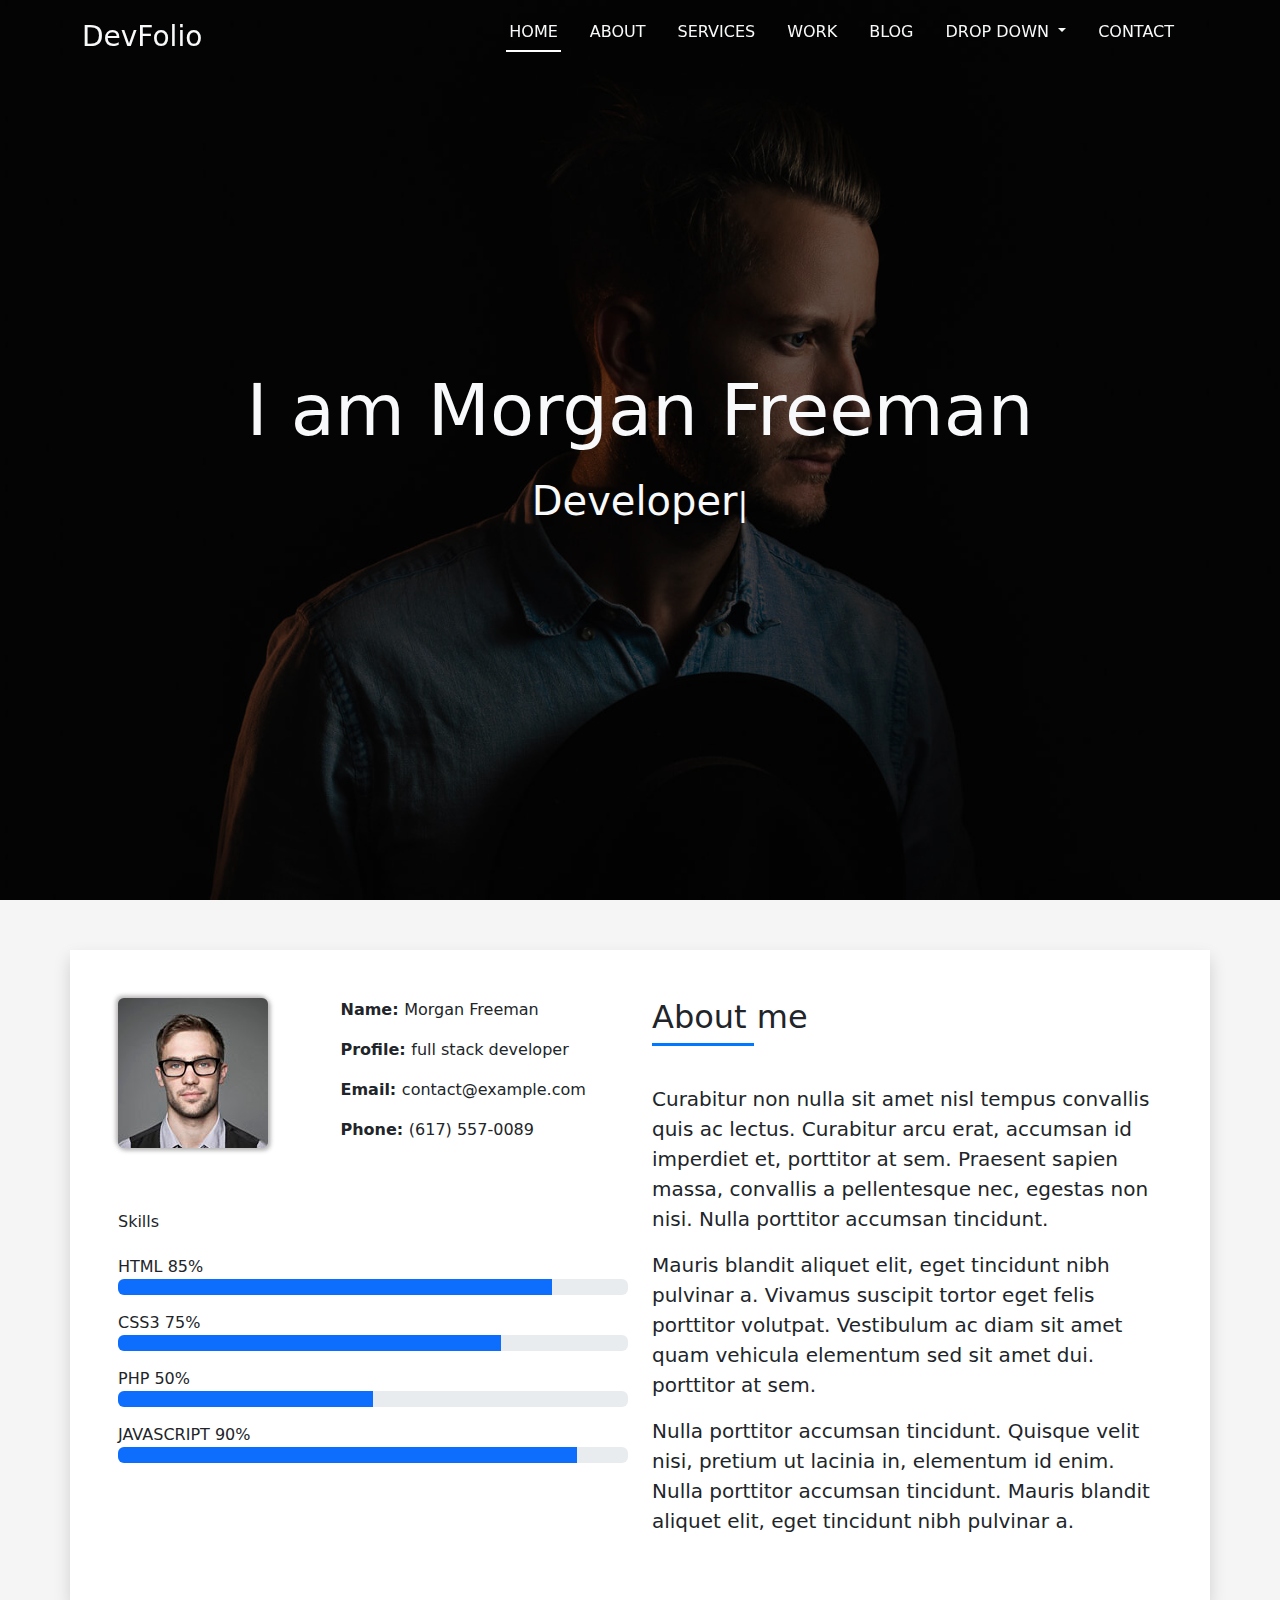
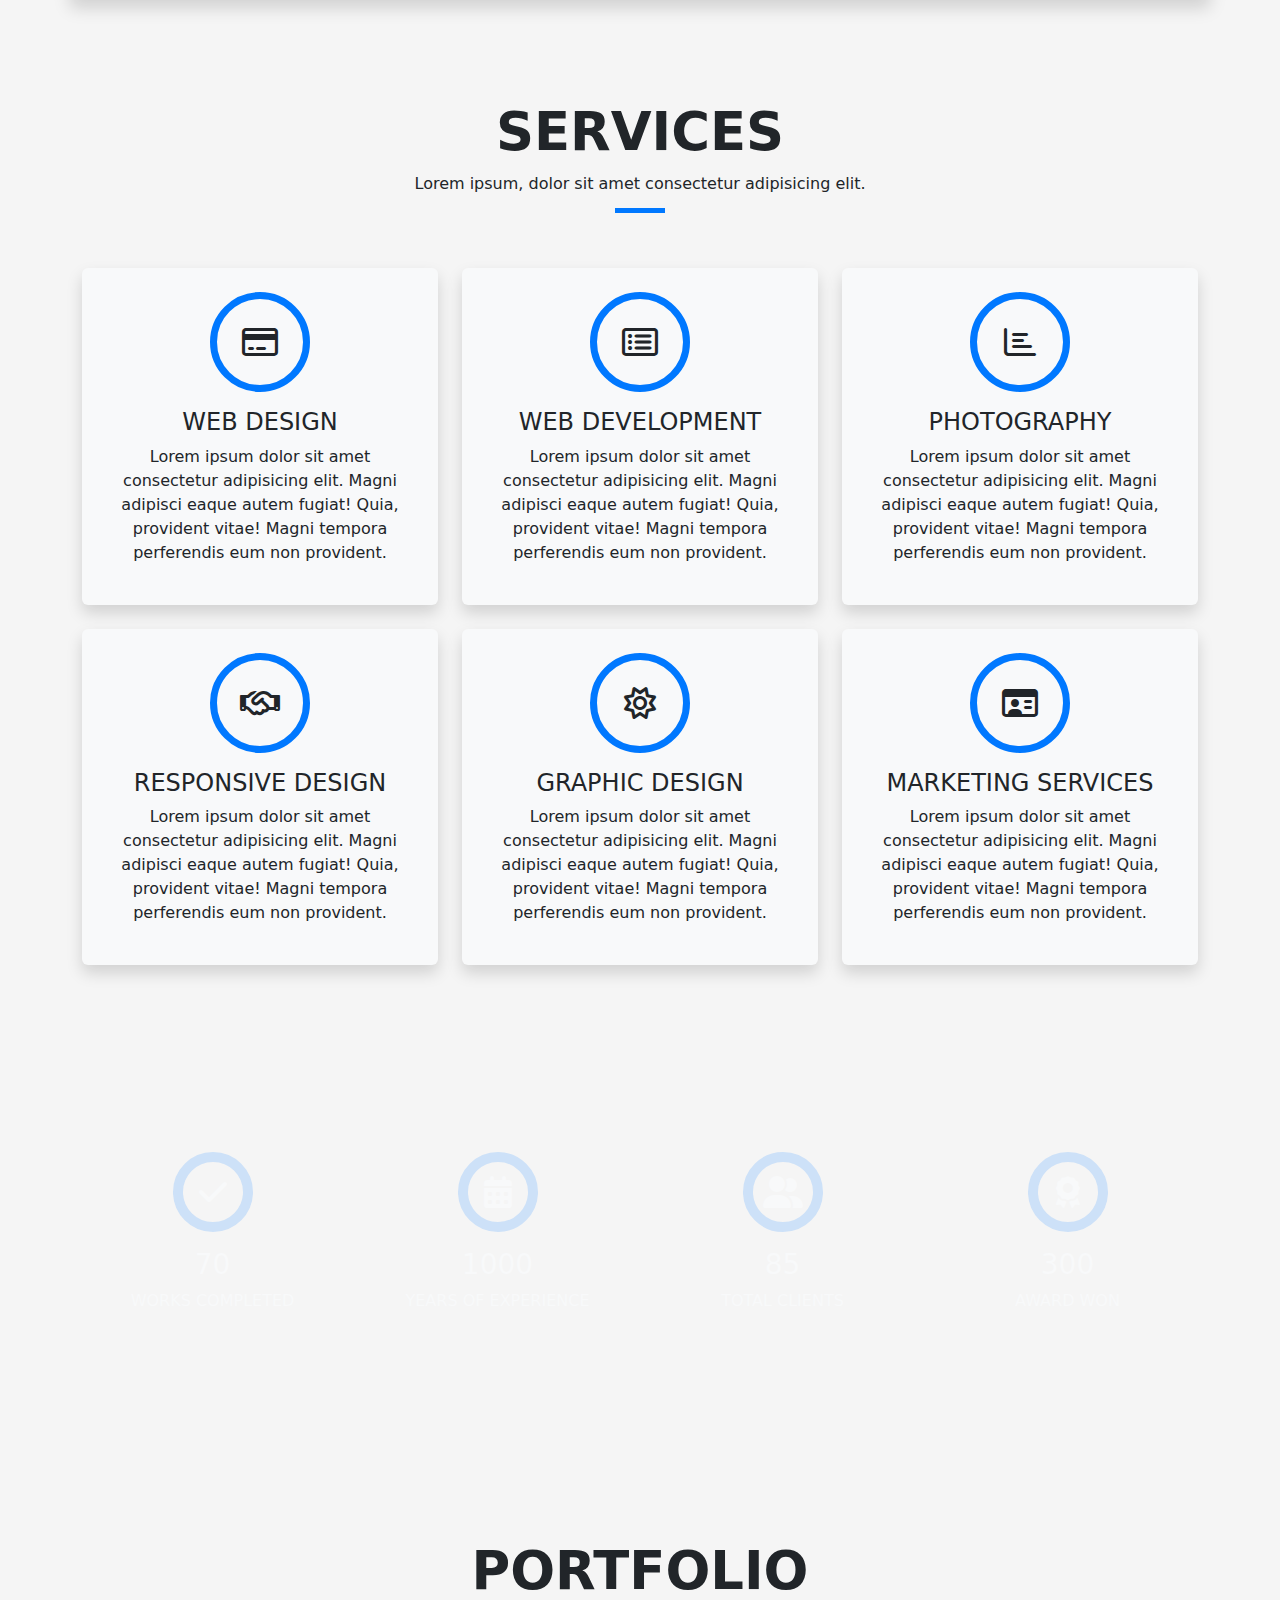
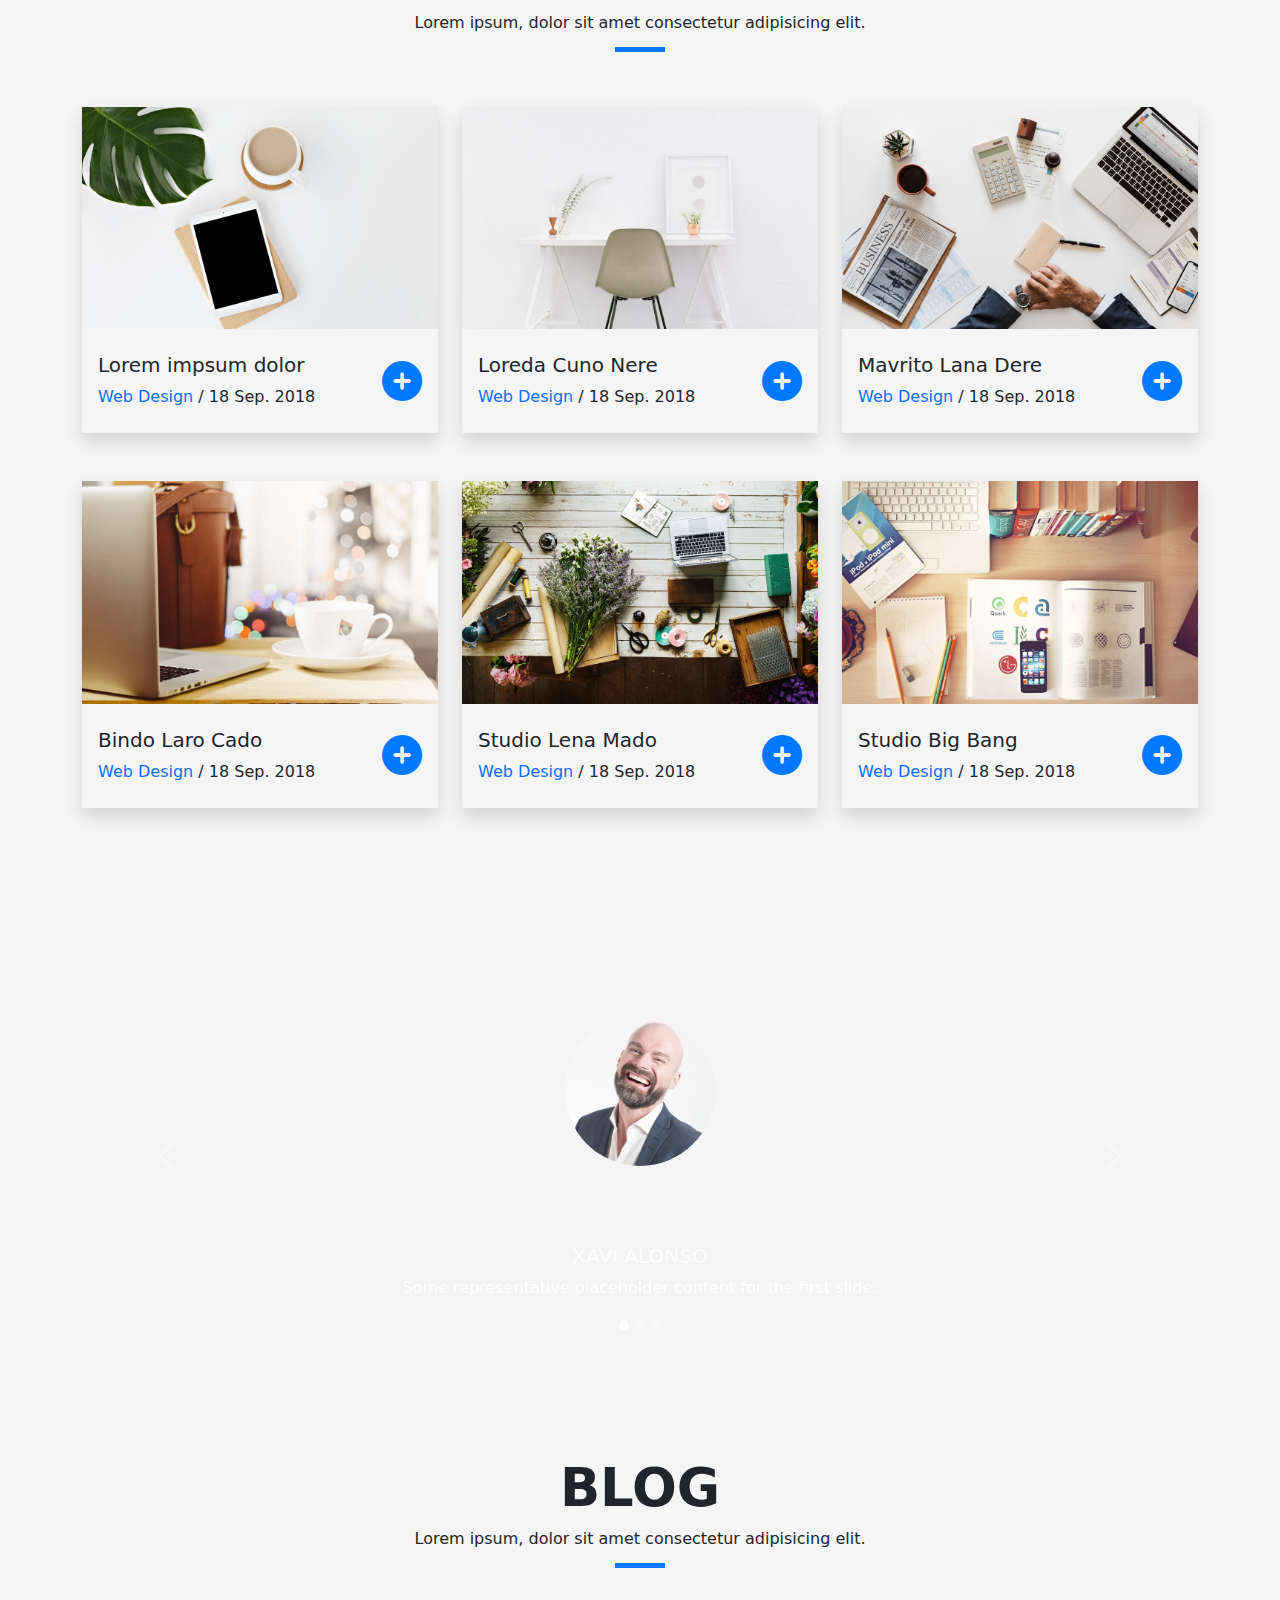
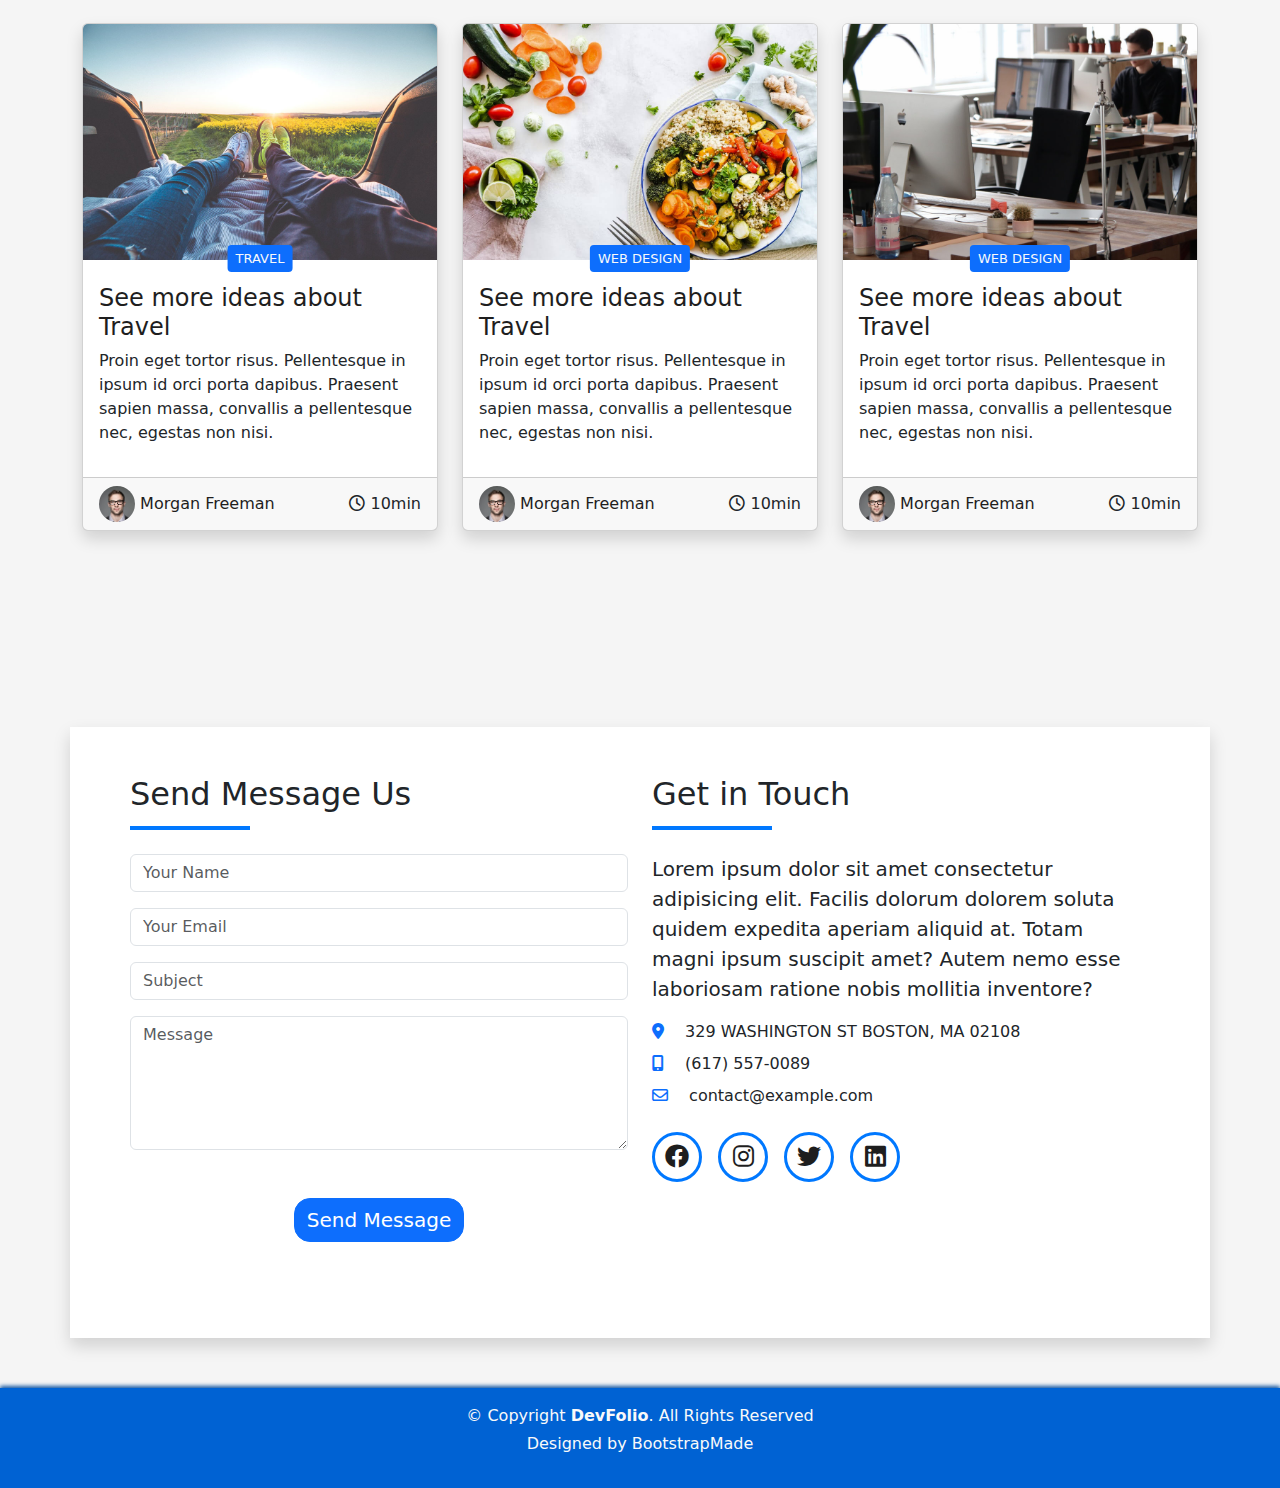
<file: index.html>
<!DOCTYPE html>
<html lang="en">

<head>
  <meta charset="UTF-8" />
  <meta name="viewport" content="width=device-width, initial-scale=1.0" />
  <title>Devfolio Bootstrap Portfolio Template -index</title>
  <link rel="shortcut icon" href="img/favicon.png" type="image/x-icon" />
  <link rel="stylesheet" href="css/all.min.css">
  <link rel="stylesheet" href="css/bootstrap.min.css" />
  <link rel="stylesheet" href="css/style.css" />
  <link rel="stylesheet" href="css/media.css" />
</head>

<body>
  <!-- Start Header -->
  <header class="bg-dark vh-100 text-light header position-relative text-light" id="home">
    <div class="header-overlay"></div>
    <nav class="navbar navbar-expand-lg pt-0" id="nav">
      <div class="container">
        <a class="navbar-brand fs-3 text-light pt-3 d-inline-block" href="#home">DevFolio</a>
        <button class="navbar-toggler border-0 " type="button" data-bs-toggle="collapse"
          data-bs-target="#navbarSupportedContent" aria-controls="navbarSupportedContent" aria-expanded="false"
          aria-label="Toggle navigation">
          <i class="fa-solid fa-bars fs-3 text-white"></i>

        </button>
        <div class="collapse navbar-collapse" id="navbarSupportedContent">
          <ul class="navbar-nav ms-auto mb-2 mb-lg-0">
            <li class="nav-item me-3 active-item">
              <a class="nav-link active text-light fs-6 text-uppercase" aria-current="page" href="#">Home</a>
            </li>
            <li class="nav-item me-3">
              <a class="nav-link text-light fs-6 text-uppercase" href="#about">About</a>
            </li>
            <li class="nav-item me-3">
              <a class="nav-link text-light fs-6 text-uppercase" href="#services">Services</a>
            </li>
            <li class="nav-item me-3">
              <a class="nav-link text-light fs-6 text-uppercase" href="#work">Work</a>
            </li>
            <li class="nav-item me-3">
              <a class="nav-link text-light fs-6 text-uppercase" href="#blog">Blog</a>
            </li>

            <li class="nav-item dropdown me-3">
              <a class="nav-link dropdown-toggle fs-5 text-light fs-6 text-uppercase" href="#" role="button"
                data-bs-toggle="dropdown" aria-expanded="false">
                Drop down
              </a>
              <ul class="dropdown-menu">
                <li><a class="dropdown-item" href="#">Drop Down 1</a></li>
                <li class="split-drop">
                  <a href="#" class="dropdown-item">
                    <span>Deep Drop Down</span>
                  </a>
                </li>
                <li><a class="dropdown-item" href="#">Drop Down 2</a></li>
                <li><a class="dropdown-item" href="#">Drop Down 3</a></li>
                <li><a class="dropdown-item" href="#">Drop Down 4</a></li>
              </ul>
            </li>
            <li class="nav-item pe-3">
              <a class="nav-link text-light fs-6 text-uppercase" href="#contact">Contact</a>
            </li>
          </ul>
        </div>
      </div>
    </nav>
    <div class="content position-absolute top-50 start-50 translate-middle text-center w-100">
      <h1 class="px-5">I am Morgan Freeman</h1>
      <h2 class="mt-4"><span class="element h1"></span></h2>
    </div>
  </header>
  <!-- End Header -->
  <!-- Start About -->
  <section class="about" id="about">
    <div class="container">
      <div class="row">
        <div class="col-sm-12 shadow bg-white
                 p-5">
          <div class="row">
            <div class="col-lg-6 ">
              <div class="row mb-5">
                <div class="col-sm-5">
                  <div class="image mb-3"><img src="img/about.jpg" alt="about-image" class="rounded"></div>
                </div>
                <div class="col-sm-7">
                  <div class="info ">
                    <p><span class="fw-bold">Name: </span>Morgan Freeman</p>
                    <p><span class="fw-bold">Profile: </span>full stack developer</p>
                    <p><span class="fw-bold">Email: </span>contact@example.com</p>
                    <p><span class="fw-bold">Phone: </span>(617) 557-0089</p>
                  </div>
                </div>
              </div>
              <h6>Skills</h6>
              <div class="skills d-flex flex-column justify-content-center">
                <div class="skill my-3">
                  <span>HTML</span> <span>85%</span>
                  <div class="progress" role="progressbar" aria-label="Basic example" aria-valuenow="75"
                    aria-valuemin="0" aria-valuemax="100">
                    <div class="progress-bar" style="width: 85%"></div>
                  </div>
                </div>
                <div class="skill mb-3">
                  <span class="my-5">CSS3</span> <span>75%</span>
                  <div class="progress" role="progressbar" aria-label="Basic example" aria-valuenow="75"
                    aria-valuemin="0" aria-valuemax="100">
                    <div class="progress-bar" style="width: 75%"></div>
                  </div>
                </div>
                <div class="skill mb-3">
                  <span>PHP</span> <span>50%</span>
                  <div class="progress" role="progressbar" aria-label="Basic example" aria-valuenow="75"
                    aria-valuemin="0" aria-valuemax="100">
                    <div class="progress-bar" style="width: 50%"></div>
                  </div>
                </div>
                <div class="skill mb-5">
                  <span>JAVASCRIPT</span> <span>90%</span>
                  <div class="progress" role="progressbar" aria-label="Basic example" aria-valuenow="75"
                    aria-valuemin="0" aria-valuemax="100">
                    <div class="progress-bar" style="width: 90%"></div>
                  </div>
                </div>
              </div>
            </div>
            <div class="col-lg-6">
              <h2 class="about-heading position-relative mb-5">About me</h2>
              <p class="lead">
                Curabitur non nulla sit amet nisl tempus convallis quis ac
                lectus. Curabitur arcu erat, accumsan id imperdiet et,
                porttitor at sem. Praesent sapien massa, convallis a
                pellentesque nec, egestas non nisi. Nulla porttitor accumsan
                tincidunt.
              <p class="lead"> Mauris blandit aliquet elit, eget tincidunt nibh
                pulvinar a. Vivamus suscipit tortor eget felis porttitor
                volutpat. Vestibulum ac diam sit amet quam vehicula elementum
                sed sit amet dui. porttitor at sem.</p>
              <p class="lead">
                Nulla porttitor accumsan
                tincidunt. Quisque velit nisi, pretium ut lacinia in,
                elementum id enim. Nulla porttitor accumsan tincidunt. Mauris
                blandit aliquet elit, eget tincidunt nibh pulvinar a.
              </p>
              </p>
            </div>
          </div>
        </div>
      </div>
    </div>
  </section>
  <!-- End About -->

  <!-- Start Services -->
  <section class="services text-center" id="services">
    <div class="container">
      <h2 class="section-title text-uppercase">SERVICES</h2>
      <p class="mb-0">Lorem ipsum, dolor sit amet consectetur adipisicing elit.</p>
      <span class="line"></span>
      <div class="row mt-5">
        <div class="col-sm-12 col-md-6 col-lg-4">
          <div class="box-service bg-light shadow rounded p-4 mb-4">
            <div class="icon">
              <i class="fa-regular fa-credit-card"></i>
            </div>
            <div class="box-content">
              <h4>WEB DESIGN</h4>
              <p>Lorem ipsum dolor sit amet consectetur adipisicing elit. Magni adipisci eaque autem fugiat! Quia,
                provident vitae! Magni tempora perferendis eum non provident.</p>
            </div>
          </div>
        </div>
        <div class="col-sm-12 col-md-6 col-lg-4">
          <div class="box-service bg-light shadow rounded p-4 mb-4">
            <div class="icon">
              <i class="fa-regular fa-rectangle-list"></i>
            </div>
            <div class="box-content">
              <h4>WEB DEVELOPMENT</h4>
              <p>Lorem ipsum dolor sit amet consectetur adipisicing elit. Magni adipisci eaque autem fugiat! Quia,
                provident vitae! Magni tempora perferendis eum non provident.</p>
            </div>
          </div>
        </div>
        <div class="col-sm-12 col-md-6 col-lg-4">
          <div class="box-service bg-light shadow rounded p-4 mb-4">
            <div class="icon">
              <i class="fa-regular fa-chart-bar"></i>
            </div>
            <div class="box-content">
              <h4>PHOTOGRAPHY</h4>
              <p>Lorem ipsum dolor sit amet consectetur adipisicing elit. Magni adipisci eaque autem fugiat! Quia,
                provident vitae! Magni tempora perferendis eum non provident.</p>
            </div>
          </div>
        </div>
        <div class="col-sm-12 col-md-6 col-lg-4">
          <div class="box-service bg-light shadow rounded p-4 mb-4">
            <div class="icon">
              <i class="fa-regular fa-handshake"></i>
            </div>
            <div class="box-content">
              <h4>RESPONSIVE DESIGN</h4>
              <p>Lorem ipsum dolor sit amet consectetur adipisicing elit. Magni adipisci eaque autem fugiat! Quia,
                provident vitae! Magni tempora perferendis eum non provident.</p>
            </div>
          </div>
        </div>
        <div class="col-sm-12 col-md-6 col-lg-4">
          <div class="box-service bg-light shadow rounded p-4 mb-4">
            <div class="icon">
              <i class="fa-regular fa-sun"></i>
            </div>
            <div class="box-content">
              <h4>GRAPHIC DESIGN</h4>
              <p>Lorem ipsum dolor sit amet consectetur adipisicing elit. Magni adipisci eaque autem fugiat! Quia,
                provident vitae! Magni tempora perferendis eum non provident.</p>
            </div>
          </div>
        </div>
        <div class="col-sm-12 col-md-6 col-lg-4">
          <div class="box-service bg-light shadow rounded p-4 mb-4">
            <div class="icon">
              <i class="fa-regular fa-id-card"></i>
            </div>
            <div class="box-content">
              <h4>MARKETING SERVICES</h4>
              <p>Lorem ipsum dolor sit amet consectetur adipisicing elit. Magni adipisci eaque autem fugiat! Quia,
                provident vitae! Magni tempora perferendis eum non provident.</p>
            </div>
          </div>
        </div>
      </div>
    </div>
  </section>
  <!-- End Services -->
  <!-- Start counter section -->
  <section class="counter-section ">
    <div class="container">
      <div class="row counter-container">
        <div class="col-sm-12 col-md-6 col-lg-3 text-center text-light mb-5">
          <div class="icon count">
            <i class="fa-solid fa-check"></i>
          </div>
          <h3 class="count-num" data-count="70">70</h3>
          <p>WORKS COMPLETED</p>

        </div>
        <div class="col-sm-12 col-md-6 col-lg-3 text-center text-light mb-5">
          <div class="icon count">
            <i class="fa-solid fa-calendar-days"></i>
          </div>
          <h3 class="count-num" data-count="1000">1000</h3>
          <p>YEARS OF EXPERIENCE</p>

        </div>
        <div class="col-sm-12 col-md-6 col-lg-3 text-center text-light mb-5">
          <div class="icon count">
            <i class="fa-solid fa-user-group"></i>
          </div>
          <h3 class="count-num" data-count="850">85</h3>
          <p>TOTAL CLIENTS</p>
        </div>
        <div class="col-sm-12 col-md-6 col-lg-3 text-center text-light mb-5">
          <div class="icon count">
            <i class="fa-solid fa-award"></i>
          </div>
          <h3 class="count-num" data-count="300">300</h3>
          <p>AWARD WON</p>
        </div>
        <div class="clr"></div>
      </div>
    </div>
  </section>
  <!-- End counter section -->
  <!-- Start Portfolio -->
  <section class="portfolio text-center " id="work">
    <div class="container">
      <h2 class="section-title text-uppercase">Portfolio</h2>
      <p class="mb-0">Lorem ipsum, dolor sit amet consectetur adipisicing elit.</p>
      <span class="line"></span>
      <div class="row mt-5">
        <!-- Work-1 -->
        <div class="col-sm-12 col-md-6 col-lg-4 mb-5 ">
          <div class="work-box shadow">
            <div class="work-image overflow-hidden">
              <img src="img/work-1.jpg" alt="work-1" class="img-fluid">
            </div>
            <div class="work-info d-flex justify-content-between align-items-center px-3 py-4">
              <div class="info text-start">
                <h5>Lorem impsum dolor</h5>
                <span class="text-primary">Web Design</span><span> / 18 Sep. 2018</span>
              </div>
              <span class="fs-5 text-primary"><a href="./portfolio.html" target="_blank"><i
                    class="fa-solid fa-circle-plus fa-2xl plus"></i></a></span>
            </div>
          </div>
        </div>
        <!-- Work-2 -->
        <div class="col-sm-12 col-md-6 col-lg-4 mb-5  ">
          <div class="work-box shadow">
            <div class="work-image overflow-hidden">
              <img src="img/work-2.jpg" alt="work-2" class="img-fluid">
            </div>
            <div class="work-info  d-flex justify-content-between align-items-center px-3 py-4">
              <div class="info text-start">
                <h5>Loreda Cuno Nere</h5>
                <span class="text-primary">Web Design</span><span> / 18 Sep. 2018</span>
              </div>
              <span class="fs-5 text-primary"><a href="./portfolio.html" target="_blank"><i
                    class="fa-solid fa-circle-plus fa-2xl plus"></i></a></span>
            </div>
          </div>
        </div>
        <!-- Work-3 -->
        <div class="col-sm-12 col-md-6 col-lg-4 mb-5 ">
          <div class="work-box shadow">
            <div class="work-image overflow-hidden">
              <img src="img/work-3.jpg" alt="work-3" class="img-fluid">
            </div>
            <div class="work-info  d-flex justify-content-between align-items-center px-3 py-4">
              <div class="info text-start">
                <h5>Mavrito Lana Dere</h5>
                <span class="text-primary">Web Design</span><span> / 18 Sep. 2018</span>
              </div>
              <span class="fs-5 text-primary"><a href="./portfolio.html" target="_blank"><i
                    class="fa-solid fa-circle-plus fa-2xl plus"></i></a></span>
            </div>
          </div>
        </div>
        <!-- Work-4 -->
        <div class="col-sm-12 col-md-6 col-lg-4 mb-5 ">
          <div class="work-box shadow">
            <div class="work-image overflow-hidden">
              <img src="img/work-4.jpg" alt="work-4" class="img-fluid">
            </div>
            <div class="work-info  d-flex justify-content-between align-items-center px-3 py-4">
              <div class="info text-start">
                <h5>Bindo Laro Cado</h5>
                <span class="text-primary">Web Design</span><span> / 18 Sep. 2018</span>
              </div>
              <span class="fs-5 text-primary"><a href="./portfolio.html" target="_blank"><i
                    class="fa-solid fa-circle-plus fa-2xl plus"></i></a></span>
            </div>
          </div>
        </div>
        <!-- Work-5 -->
        <div class="col-sm-12 col-md-6 col-lg-4 mb-5 ">
          <div class="work-box shadow">
            <div class="work-image overflow-hidden">
              <img src="img/work-5.jpg" alt="work-5" class="img-fluid">
            </div>
            <div class="work-info  d-flex justify-content-between align-items-center px-3 py-4">
              <div class="info text-start">
                <h5>Studio Lena Mado</h5>
                <span class="text-primary">Web Design</span><span> / 18 Sep. 2018</span>
              </div>
              <span class="fs-5 text-primary"><a href="./portfolio.html" target="_blank"><i
                    class="fa-solid fa-circle-plus fa-2xl plus"></i></a></span>
            </div>
          </div>
        </div>
        <!-- Work-6 -->
        <div class="col-sm-12 col-md-6 col-lg-4 mb-5 ">
          <div class="work-box shadow">
            <div class="work-image overflow-hidden">
              <img src="img/work-6.jpg" alt="work-6" class="img-fluid">
            </div>
            <div class="work-info  d-flex justify-content-between align-items-center px-3 py-4">
              <div class="info text-start">
                <h5>Studio Big Bang</h5>
                <span class="text-primary">Web Design</span><span> / 18 Sep. 2018</span>
              </div>
              <span class="fs-5 text-primary"><a href="./portfolio.html" target="_blank"><i
                    class="fa-solid fa-circle-plus fa-2xl plus"></i></a></span>
            </div>
          </div>
        </div>
      </div>
    </div>
  </section>
  <!-- End Portfolio -->
  <!-- Start Slider -->
  <section class="slider-section ">
    <div class="container">
      <div id="carouselExampleCaptions" class="carousel slide" data-bs-ride="carousel">
        <div class="carousel-indicators">
          <button type="button" data-bs-target="#carouselExampleCaptions" data-bs-slide-to="0" class="active"
            aria-current="true" aria-label="Slide 1"></button>
          <button type="button" data-bs-target="#carouselExampleCaptions" data-bs-slide-to="1"
            aria-label="Slide 2"></button>
          <button type="button" data-bs-target="#carouselExampleCaptions" data-bs-slide-to="2"
            aria-label="Slide 3"></button>
        </div>
        <div class="carousel-inner h-100">
          <div class="carousel-item active h-100">
            <img src="img/testimonial-1.jpg" class="d-block mx-auto" alt="..." />
            <div class="carousel-caption d-md-block">
              <h5>XAVI ALONSO</h5>
              <p>
                Some representative placeholder content for the first slide.
              </p>
            </div>
          </div>
          <div class="carousel-item h-100">
            <img src="img/testimonial-2.jpg" class="d-block mx-auto" alt="..." />
            <div class="carousel-caption d-md-block">
              <h5>MARTA SOCRATE</h5>
              <p>
                Some representative placeholder content for the second slide.
              </p>
            </div>
          </div>
          <div class="carousel-item h-100">
            <img src="img/testimonial-3.jpg" class="d-block mx-auto" alt="..." />
            <div class="carousel-caption d-md-block">
              <h5>ROBERT WILLIAM</h5>
              <p>
                Some representative placeholder content for the third slide.
              </p>
            </div>
          </div>
        </div>
        <button class="carousel-control-prev" type="button" data-bs-target="#carouselExampleCaptions"
          data-bs-slide="prev">
          <span class="carousel-control-prev-icon" aria-hidden="true"></span>
          <span class="visually-hidden">Previous</span>
        </button>
        <button class="carousel-control-next" type="button" data-bs-target="#carouselExampleCaptions"
          data-bs-slide="next">
          <span class="carousel-control-next-icon" aria-hidden="true"></span>
          <span class="visually-hidden">Next</span>
        </button>
      </div>
    </div>
  </section>
  <!-- End Slider -->
  <!-- Start Blog -->
  <section class="blog text-center" id="blog">
    <div class="container">
      <h2 class="section-title text-uppercase">blog</h2>
      <p class="mb-0">Lorem ipsum, dolor sit amet consectetur adipisicing elit.</p>
      <span class="line"></span>
      <div class="row mt-5">
        <!-- card1 -->
        <div class="col-sm-12 col-md-4 mb-5">
          <div class="card text-start shadow">
            <img src="img/post-1.jpg" class="card-img-top" alt="post-1">
            <div class="card-body position-relative ">
              <h4 class="card-title mt-2"><a href="#">See more ideas about Travel</a></h4>
              <p class="card-text">Proin eget tortor risus. Pellentesque in ipsum id orci porta dapibus. Praesent sapien
                massa, convallis a pellentesque nec, egestas non nisi.</p>
              <div class="card-label text-light bg-primary"><span>TRAVEL</span></div>
            </div>
            <div
              class="card-footer bg-muted d-flex justify-content-between  align-items-center flex-md-column flex-lg-row">
              <div class="card-author">
                <a href="#">
                  <img src="img/about.jpg" alt="author" width="36px" height="36px" class="rounded-circle">
                  <span>Morgan Freeman</span>
                </a>
              </div>
              <div class="card-date">
                <i class="fa-regular fa-clock"></i>
                <span>10min</span>
              </div>
            </div>
          </div>

        </div>
        <!-- card2 -->
        <div class="col-sm-12 col-md-4 mb-5">
          <div class="card text-start shadow">
            <img src="img/post-2.jpg" class="card-img-top" alt="post-2">
            <div class="card-body position-relative">
              <h4 class="card-title  mt-2"><a href="#">See more ideas about Travel</a></h4>
              <p class="card-text">Proin eget tortor risus. Pellentesque in ipsum id orci porta dapibus. Praesent sapien
                massa, convallis a pellentesque nec, egestas non nisi.</p>
              <div class="card-label text-light bg-primary"><span>WEB DESIGN</span></div>
            </div>
            <div
              class="card-footer bg-muted d-flex justify-content-between  align-items-center flex-md-column flex-lg-row">
              <div class="card-author">
                <a href="#">
                  <img src="img/about.jpg" alt="author" width="36px" height="36px" class="rounded-circle">
                  <span>Morgan Freeman</span>
                </a>
              </div>
              <div class="card-date">
                <i class="fa-regular fa-clock"></i>
                <span>10min</span>
              </div>
            </div>
          </div>

        </div>
        <!-- card3 -->
        <div class="col-sm-12 col-md-4 ">
          <div class="card text-start shadow">
            <img src="img/post-3.jpg" class="card-img-top" alt="post-3">
            <div class="card-body position-relative">
              <h4 class="card-title  mt-2"><a href="#">See more ideas about Travel</a></h4>
              <p class="card-text">Proin eget tortor risus. Pellentesque in ipsum id orci porta dapibus. Praesent sapien
                massa, convallis a pellentesque nec, egestas non nisi.</p>
              <div class="card-label text-light bg-primary"><span>WEB DESIGN</span></div>
            </div>
            <div
              class="card-footer bg-muted d-flex justify-content-between  align-items-center flex-md-column flex-lg-row">
              <div class="card-author">
                <a href="#">
                  <img src="img/about.jpg" alt="author" width="36px" height="36px" class="rounded-circle">
                  <span>Morgan Freeman</span>
                </a>
              </div>
              <div class="card-date">
                <i class="fa-regular fa-clock"></i>
                <span>10min</span>
              </div>
            </div>
          </div>

        </div>
      </div>
    </div>
  </section>
  <!-- End Blog -->
  <!--Start Contact -->
  <section class="contact" id="contact">
    <div class="container">
      <div class="row bg-white p-3 p-md-5 mt-5 shadow">
        <!-- left side -->
        <div class="col-sm-12 col-md-6">
          <div class="contact-form">
            <div class="position-relative pb-2 mb-4">
              <h2 class="contact-title">Send Message Us</h2>
            </div>
            <form action="">
              <input type="text" class="form-control mt-3" id="exampleInputEmail1" aria-describedby="emailHelp"
                placeholder="Your Name">
              <input type="email" class="form-control mt-3" id="exampleInputEmail1" aria-describedby="emailHelp"
                placeholder="Your Email">
              <input type="text" class="form-control mt-3" id="exampleInputEmail1" aria-describedby="emailHelp"
                placeholder="Subject">
              <textarea class="form-control mt-3" id="exampleFormControlTextarea1" rows="5"
                placeholder="Message"></textarea>
              <button type="submit" class="btn btn-primary my-5 mx-auto d-block rounded-4 fs-5">Send Message</button>

            </form>
          </div>
        </div>
        <!-- right Side -->
        <div class="col-sm-12 col-md-6">
          <div class="contact-info">
            <div class="position-relative pb-2 mb-4">
              <h2 class="contact-title">Get in Touch</h2>
            </div>
            <p class="lead">
              Lorem ipsum dolor sit amet consectetur adipisicing elit. Facilis dolorum dolorem soluta quidem expedita
              aperiam aliquid at. Totam magni ipsum suscipit amet? Autem nemo esse laboriosam ratione nobis mollitia
              inventore?
            </p>
            <div class="contact-information">
              <div class="mb-2">
                <i class="fa-solid fa-location-dot text-primary fa-l me-3"></i>
                <span>329 WASHINGTON ST BOSTON, MA 02108</span>
              </div>
              <div class="mb-2">
                <i class="fa-solid fa-mobile-screen-button text-primary fa-l me-3"></i>
                <span> (617) 557-0089</span>
              </div>
              <div class="mb-2">
                <i class="fa-regular fa-envelope text-primary fa-l me-3"></i>
                <span>contact@example.com</span>
              </div>
            </div>
            <div class="social-icons d-flex gap-3 mt-4">
              <div class="icon-container">
                <a href="#"><i class="fa-brands fa-facebook fa-xl"></i></a>
              </div>
              <div class="icon-container">
                <a href="#"><i class="fa-brands fa-instagram fa-xl"></i></a>
              </div>
              <div class="icon-container">
                <a href="#"><i class="fa-brands fa-twitter fa-xl"></i></a>
              </div>
              <div class="icon-container">
                <a href="#"><i class="fa-brands fa-linkedin fa-xl"></i></a>
              </div>
            </div>
          </div>
        </div>
      </div>
    </div>
  </section>
  <!--End Contact -->
  <!-- Start Footer -->
  <footer>
    <div class="container">
      <div class="footer-content text-light text-center py-3">
        <p class="mb-1">&copy; Copyright <span class="fw-bold">DevFolio</span>. All Rights Reserved</p>
        <p>Designed by BootstrapMade</p>
      </div>
    </div>
  </footer>
  <!-- End Footer -->
  <!-- Scroll Top Button -->
  <div class="container">
    <button class="scroll-top-btn"><i class="fa-regular fa-circle-up"></i></button>
  </div>

  <!-- js files -->
  <script src="js/jquery-3.6.0.min.js"></script>
  <script src="js/bootstrap.bundle.min.js"></script>
  <script src="js/typed.umd.js"></script>
  <script src="js/main.js"></script>

</body>

</html>
</file>
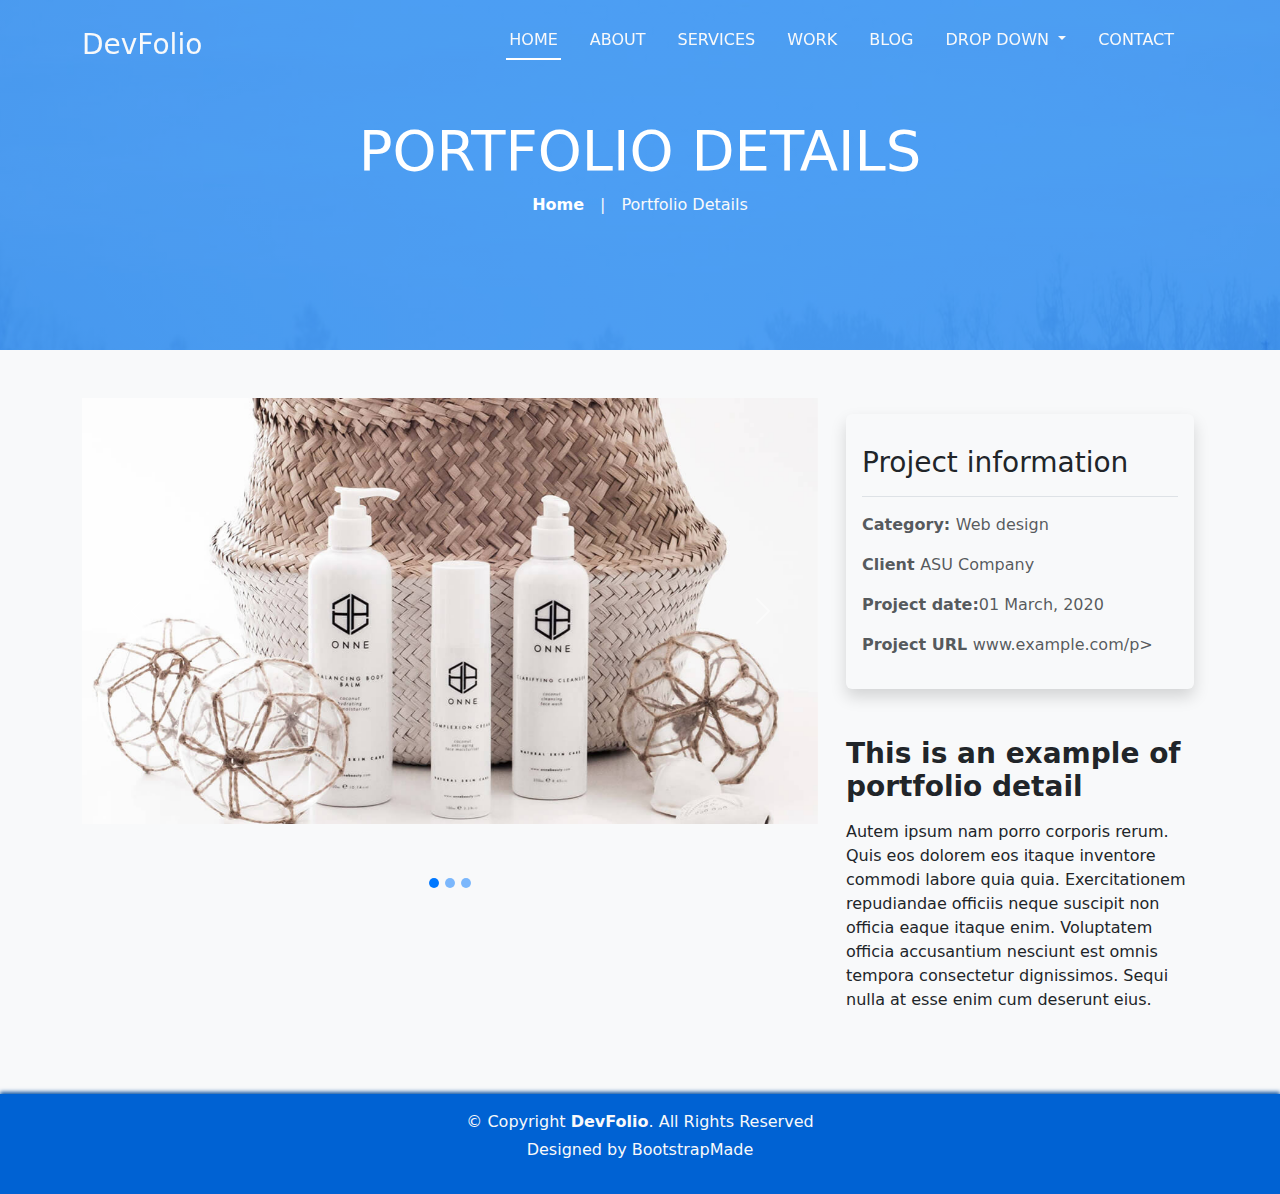
<file: portfolio.html>
<!DOCTYPE html>
<html lang="en">
  <head>
    <meta charset="UTF-8" />
    <meta name="viewport" content="width=device-width, initial-scale=1.0" />
    <title>Devfolio Bootstrap Portfolio Template -index</title>
    <link rel="shortcut icon" href="img/favicon.png" type="image/x-icon" />
    <link rel="stylesheet" href="css/all.min.css" />
    <link rel="stylesheet" href="css/bootstrap.min.css" />
    <link rel="stylesheet" href="css/style.css" />
    <link rel="stylesheet" href="css/details-style.css" />
    <link rel="stylesheet" href="css/media.css" />
  </head>
  <body>
    <!-- Start Header -->
    <header id="home">
      <nav class="navbar navbar-expand-lg" id="nav">
        <div class="container">
          <a
            class="navbar-brand fs-3 text-light pt-3 d-inline-block"
            href="#home"
            >DevFolio</a
          >
          <button
            class="navbar-toggler border-0"
            type="button"
            data-bs-toggle="collapse"
            data-bs-target="#navbarSupportedContent"
            aria-controls="navbarSupportedContent"
            aria-expanded="false"
            aria-label="Toggle navigation"
          >
            <i class="fa-solid fa-bars fs-3 text-white"></i>
          </button>
          <div class="collapse navbar-collapse" id="navbarSupportedContent">
            <ul class="navbar-nav ms-auto mb-2 mb-lg-0">
              <li class="nav-item me-3 active-item">
                <a
                  class="nav-link active text-light fs-6 text-uppercase"
                  aria-current="page"
                  href="#"
                  >Home</a
                >
              </li>
              <li class="nav-item me-3">
                <a class="nav-link text-light fs-6 text-uppercase" href="#about"
                  >About</a
                >
              </li>
              <li class="nav-item me-3">
                <a
                  class="nav-link text-light fs-6 text-uppercase"
                  href="#services"
                  >Services</a
                >
              </li>
              <li class="nav-item me-3">
                <a class="nav-link text-light fs-6 text-uppercase" href="#work"
                  >Work</a
                >
              </li>
              <li class="nav-item me-3">
                <a class="nav-link text-light fs-6 text-uppercase" href="#blog"
                  >Blog</a
                >
              </li>

              <li class="nav-item dropdown me-3">
                <a
                  class="nav-link dropdown-toggle fs-5 text-light fs-6 text-uppercase"
                  href="#"
                  role="button"
                  data-bs-toggle="dropdown"
                  aria-expanded="false"
                >
                  Drop down
                </a>
                <ul class="dropdown-menu">
                  <li><a class="dropdown-item" href="#">Drop Down 1</a></li>
                  <li
                    class="dropdown"
                    data-bs-toggle="dropdown"
                    aria-expanded="false"
                  >
                    <a href="#" class="dropdown-item">
                      <span>Deep Drop Down</span>
                    </a>
                  </li>

                  <li><a class="dropdown-item" href="#">Drop Down 2</a></li>
                  <li><a class="dropdown-item" href="#">Drop Down 3</a></li>
                  <li><a class="dropdown-item" href="#">Drop Down 4</a></li>
                </ul>
              </li>
              <li class="nav-item pe-3">
                <a
                  class="nav-link text-light fs-6 text-uppercase"
                  href="#contact"
                  >Contact</a
                >
              </li>
            </ul>
          </div>
        </div>
      </nav>
      <div class="content text-center">
        <h1 class="text-white portfolio-heading">PORTFOLIO DETAILS</h1>
        <ul class="d-flex list-unstyled justify-content-center">
          <li><a href="index.html" class="text-white fw-bold">Home</a></li>
          <li class="text-light mx-3">|</li>
          <li><a href="#" class="text-light">Portfolio Details</a></li>
        </ul>
      </div>
    </header>
    <!-- End Header -->
    <!-- Start Details -->
    <section class="details pt-5 bg-light">
      <div class="container">
        <div class="details-content row">
          <div class="slider col-sm-12 col-lg-8 pb-5">
            <div
              id="carouselExampleCaptions"
              class="carousel slide"
              data-bs-ride="carousel"
            >
              <div class="carousel-indicators">
                <button
                  type="button"
                  data-bs-target="#carouselExampleCaptions"
                  data-bs-slide-to="0"
                  class="active"
                  aria-current="true"
                  aria-label="Slide 1"
                ></button>
                <button
                  type="button"
                  data-bs-target="#carouselExampleCaptions"
                  data-bs-slide-to="1"
                  aria-label="Slide 2"
                ></button>
                <button
                  type="button"
                  data-bs-target="#carouselExampleCaptions"
                  data-bs-slide-to="2"
                  aria-label="Slide 3"
                ></button>
              </div>
              <div class="carousel-inner h-100">
                <div class="carousel-item active h-100">
                  <img
                    src="img/portfolio-details-1.jpg"
                    class="d-block mx-auto img-fluid"
                    alt="..."
                  />
                </div>
                <div class="carousel-item h-100">
                  <img
                    src="img/portfolio-details-2.jpg"
                    class="d-block mx-auto img-fluid"
                    alt="..."
                  />
                </div>
                <div class="carousel-item h-100">
                  <img
                    src="img/portfolio-details-3.jpg"
                    class="d-block mx-auto img-fluid"
                    alt="..."
                  />
                </div>
              </div>
              <button
                class="carousel-control-prev"
                type="button"
                data-bs-target="#carouselExampleCaptions"
                data-bs-slide="prev"
              >
                <span
                  class="carousel-control-prev-icon"
                  aria-hidden="true"
                ></span>
                <span class="visually-hidden">Previous</span>
              </button>
              <button
                class="carousel-control-next"
                type="button"
                data-bs-target="#carouselExampleCaptions"
                data-bs-slide="next"
              >
                <span
                  class="carousel-control-next-icon"
                  aria-hidden="true"
                ></span>
                <span class="visually-hidden">Next</span>
              </button>
            </div>
          </div>
          <div
            class="text-content p-3 bg-light col-sm-12 col-lg-4 mt-lg-0 mt-sm-4"
          >
            <div class="cart bg-light p-3 mb-5 shadow rounded">
              <h3
                class="py-3 border-bottom border-bottom-1 border-bottom-dark mb-3"
              >
                Project information
              </h3>
              <p class="text-muted">
                <span class="fw-bold">Category: </span>Web design
              </p>
              <p class="text-muted">
                <span class="fw-bold">Client </span>ASU Company
              </p>
              <p class="text-muted">
                <span class="fw-bold">Project date:</span>01 March, 2020
              </p>
              <p class="text-muted">
                <span class="fw-bold">Project URL </span>www.example.com/p>
              </p>
            </div>

            <h3 class="fw-bold mb-3">This is an example of portfolio detail</h3>
            <p>
              Autem ipsum nam porro corporis rerum. Quis eos dolorem eos itaque
              inventore commodi labore quia quia. Exercitationem repudiandae
              officiis neque suscipit non officia eaque itaque enim. Voluptatem
              officia accusantium nesciunt est omnis tempora consectetur
              dignissimos. Sequi nulla at esse enim cum deserunt eius.
            </p>
          </div>
        </div>
      </div>
    </section>
    <!-- End Details -->
    <!-- Start Footer -->
    <footer>
      <div class="container">
        <div class="footer-content text-light text-center py-3">
          <p class="mb-1">
            &copy; Copyright <span class="fw-bold">DevFolio</span>. All Rights
            Reserved
          </p>
          <p>Designed by BootstrapMade</p>
        </div>
      </div>
    </footer>
    <!-- End Footer -->

    <!-- js files -->
    <script src="js/bootstrap.bundle.min.js"></script>
    <script>
      window.addEventListener("scroll", () => {
        let nav = document.querySelector("#nav");

        if (window.scrollY > 100) {
          nav.classList.add("scrolled");
        } else {
          nav.classList.remove("scrolled");
        }
      });
    </script>
  </body>
</html>
</file>
<file: css/style.css>
:root {
  --main-color: #0078ff;
}

a {
  color: #1e1e1e;
  text-decoration: none;
  transition: all 0.4s ease-in-out;
}

a:hover {
  color: var(--main-color);
}

/* Scroll To Top */
.scroll-top-btn {
  outline: none;
  width: 3rem;
  height: 3rem;
  position: fixed;
  right: 1rem;
  bottom: 1rem;
  color: var(--main-color) !important;
  border-radius: 50%;
  border: none;
  display: none;
  transition: 0.5s;
  z-index: 5;
  opacity: 0.8;
  cursor: pointer;
  font-size: 2rem;
}
.scroll-top-btn:hover {
  opacity: 1;
}

/* Start Header */
header.header {
  background: url(../img/hero-bg.jpg), rgba(0, 0, 0, 0.7);
  background-repeat: no-repeat;
  background-attachment: fixed;
  background-size: cover;
  background-position: center center;
  position: relative;
}

header .header-overlay {
  position: absolute;
  background-color: rgba(0, 0, 0, 0.6);
  top: 0;
  left: 0px;
  padding: 0;
  height: 100%;
  width: 100%;
  opacity: 0.9;
}

nav.navbar {
  position: fixed;
  top: 0;
  right: 0;
  left: 0;

  z-index: 10000;
  background-color: transparent;
}
.navbar.scrolled {
  background-color: #000;
}

.navbar-brand,
.nav-link {
  font-weight: 500;
}

.nav-item {
  position: relative;
  transition: 1s;
  display: inline-block;
}

.nav-item:after {
  position: absolute;
  bottom: 0;
  left: 5px;
  content: "";
  height: 2px;
  width: 0%;
  background-color: #fff;
  transition: all 0.3s ease-in-out 0s;
}

.nav-item:hover::after,
.nav-item.active-item::after {
  width: 85%;
}

.navbar-toggler-icon {
  background-image: none;
  position: relative;
  top: 10px;
}

section {
  background-color: #f5f5f5;
  padding: 50px 0;
}

/* End Header */
/* Start About  */

.about .about-heading::after {
  position: absolute;
  bottom: -10px;
  left: 0;
  content: "";
  height: 3px;
  width: 20%;
  background-color: var(--main-color);
}

.image img {
  filter: drop-shadow(2px 2px 2px #b7b5b5) drop-shadow(-2px -2px 2px #b7b5b5);
}

/* End About  */
/* Start Services */
.line {
  height: 5px;
  width: 50px;
  margin: auto;
  background-color: var(--main-color);
  display: inline-block;
}

.section-title {
  font-size: 3.3rem;
  font-weight: 700;
}

.icon {
  width: 100px;
  height: 100px;
  margin: auto;
  display: flex;
  align-items: center;
  justify-content: center;
  border-radius: 50%;
  border: 7px solid var(--main-color);
  margin-bottom: 1rem;
}

.icon i {
  font-size: 2rem;
}

.box-service:hover .icon {
  background-color: var(--main-color);
  color: #fff;
  border: 7px solid #628fc2;
}

.box-service {
  transition: 0.5s;
  cursor: pointer;
}

.box-service:hover {
  transform: scale(1.05);
}

/* End Services */
/* Start Count */
.counter-section {
  background-image: linear-gradient(
      rgba(0, 120, 255, 0.7),
      rgba(0, 120, 255, 0.7)
    ),
    url(../img/counters-bg.jpg);
  background-size: cover;
  background-position: center;
  background-attachment: fixed;
  min-height: 450px;
  display: flex;
  justify-content: center;
  align-items: center;
}

.icon.count {
  width: 80px;
  height: 80px;
  border: 10px solid #cde1f8;
}

/* End Count */
/* Start Portfolio */
.work-box {
  transition: 0.5s;
}

.work-box img {
  display: block;
  transition: 0.7s;
  cursor: pointer;
}

.work-box:hover img {
  transform: scale(1.2);
}
.plus {
  color: var(--main-color);
}
/* End Portfolio */
/* Start Slider */
.slider-section {
  background-image: linear-gradient(
      rgba(0, 120, 255, 0.7),
      rgba(0, 120, 255, 0.7)
    ),
    url(../img/overlay-bg.jpg);
  background-size: cover;
  background-position: center;
  background-attachment: fixed;
}

.slider-section .carousel {
  height: 400px;
}

.slider-section .carousel .carousel-item img {
  width: 150px;
  height: 150px;
  border-radius: 50%;
  position: relative;
  top: 60px;
}

.carousel-indicators [data-bs-target] {
  width: 10px;
  height: 10px;
  border-radius: 50%;
}

/* Start BLog */
.card-label {
  position: absolute;
  top: -15px;
  left: 50%;
  transform: translate(-50%);
  padding: 0.25rem 0.5rem;
  border-radius: 4px;
  font-weight: 400;
  font-size: small;
}

/* End BLog */
/* Start Contact */
.contact {
  background-image: linear-gradient(
      rgba(0, 120, 255, 0.7),
      rgba(0, 120, 255, 0.7)
    ),
    url(../img/overlay-bg.jpg);
  background-size: cover;
  background-position: center;
  background-attachment: fixed;
}

/* Start Contact */
.contact-title::after {
  position: absolute;
  content: "";
  width: 120px;
  height: 4px;
  background-color: var(--main-color);
  bottom: 0;
  left: 0;
}

.icon-container {
  width: 50px;
  height: 50px;
  border-radius: 50%;
  border: 3px solid var(--main-color);
  display: flex;
  justify-content: center;
  align-items: center;
  cursor: pointer;
}

.icon-container:hover {
  background-color: var(--main-color);
}

.icon-container:hover a {
  color: #fff !important;
}

/* End Contact */
/* Start Footer */
footer {
  background-color: #0062d3;
  box-shadow: 0px -2px 4px #1155a1;
}

/* End Footer */
/* Start porfolio page */
.details-nav {
  background-color: transparent;
}
/* End porfolio page */
</file>
<file: css/media.css>
@media screen and (min-width: 767px) and (max-width: 2000px) {
  header .content h1 {
    font-size: 4.5rem;
  }
}
@media screen and (min-width: 320px) and (max-width: 768px) {
  header .content h1,
  .content h1.portfolio-heading {
    font-size: 3rem;
  }
  header.header {
    background-attachment: scroll;
  }
  .section-title {
    font-size: 2.3rem;
    font-weight: 700;
  }
  .split-drop:hover .submenu {
    display: block;
    position: static !important;
  }
}
@media screen and (max-width: 992px) {
  .navbar-nav {
    display: flex;
    align-items: center;
    background-color: black;
  }
  .nav-item:hover::after,
  .nav-item.active-item::after {
    width: 0;
  }
}
</file>
<file: css/details-style.css>
header {
  background-image: linear-gradient(
      rgba(0, 120, 255, 0.7),
      rgba(0, 120, 255, 0.7)
    ),
    url(../img/overlay-bg.jpg);
  background-size: cover;
  background-position: center;
  background-attachment: fixed;
  min-height: 350px;
  display: flex;
  justify-content: center;
  align-items: center;
}
.content h1.portfolio-heading {
  font-size:3.5rem;
}
.carousel-indicators [data-bs-target] {
  width: 10px;
  height: 10px;
  border-radius: 50%;
  position: relative;
  top: 90px;
  background-color: var(--main-color);
}
/* Start footer */
footer {
  background-color: #0062d3;
}
/* End Footer */
</file>
